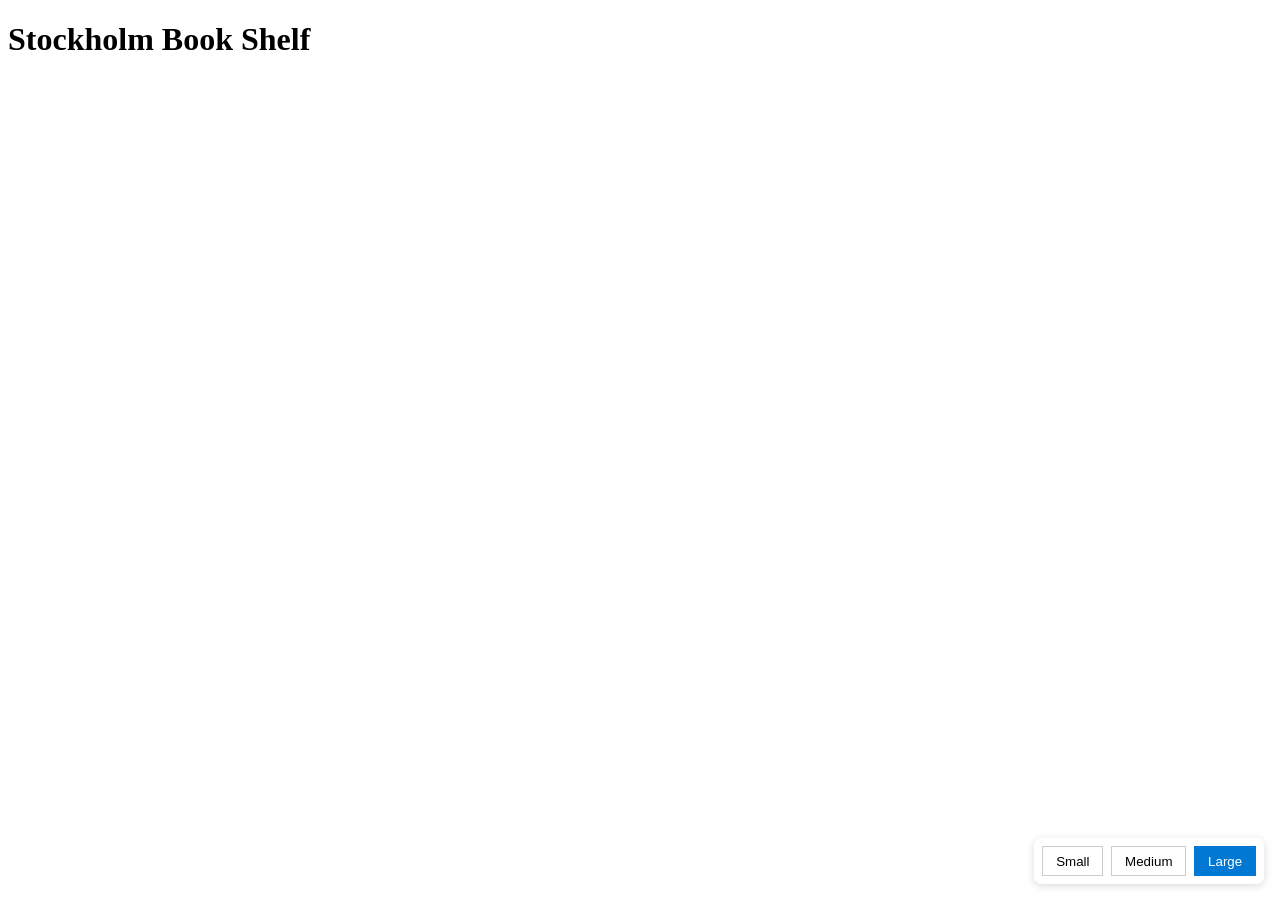
<file: site/index.html>
<!DOCTYPE html>
<html lang="en">
<head>
  <meta charset="utf-8">
  <meta name="viewport" content="width=device-width, initial-scale=1">
  <title>Stockholm Book Shelf</title>
  <link rel="stylesheet" href="styles.css">
</head>
<body>
  <header>
    <h1>Stockholm Book Shelf</h1>
  </header>
  <main>
    <div id="book-grid" class="thumb-large">
      <!-- Book cards render here -->
    </div>
  </main>
  <div class="thumbnail-controls">
    <button data-thumbnail-size="small">Small</button>
    <button data-thumbnail-size="medium">Medium</button>
    <button data-thumbnail-size="large">Large</button>
  </div>
  <script src="app.js"></script>
</body>
</html>
</file>
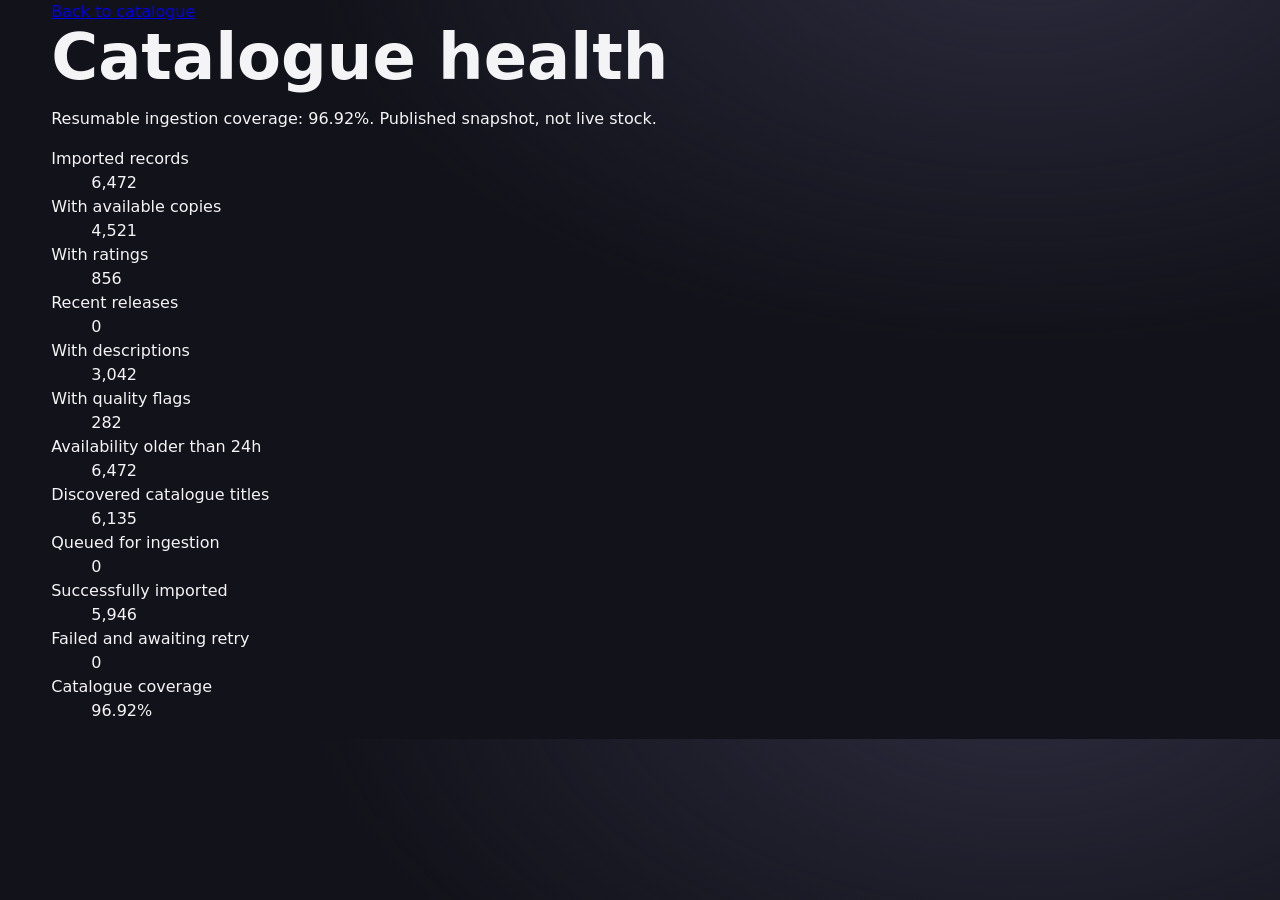
<file: dashboard.html>
<!doctype html>
<html lang="en"><meta charset="utf-8"><meta name="viewport" content="width=device-width,initial-scale=1"><title>Catalogue health</title><link rel="stylesheet" href="assets/css/styles.css"><main class="container"><a href="./">Back to catalogue</a><h1>Catalogue health</h1><p id="status" role="status">Loading…</p><dl id="metrics"></dl></main><script src="assets/js/dashboard.js"></script></html>
</file>
<file: site/styles.css>
.thumbnail-controls {
  position: fixed;
  bottom: 1rem;
  right: 1rem;
  z-index: 1000;
  display: flex;
  gap: 0.5rem;
  background: rgba(255,255,255,0.95);
  padding: 0.5rem;
  border-radius: 8px;
  box-shadow: 0 2px 8px rgba(0,0,0,0.15);
}

.thumbnail-controls button {
  padding: 0.4rem 0.8rem;
  border: 1px solid #ccc;
  background: #fff;
  cursor: pointer;
}

.thumbnail-controls button.active {
  background: #0078d4;
  color: #fff;
  border-color: #0078d4;
}

#book-grid.thumb-small .book-cover img { width: 60px; }
#book-grid.thumb-medium .book-cover img { width: 100px; }
#book-grid.thumb-large .book-cover img { width: 160px; }
</file>
<file: assets/css/styles.css>
:root{--bg:#12121a;--panel:#1c1c26;--panel-2:#24242f;--text:#f4f4f6;--muted:#a7a7b4;--accent:#ffb703;--accent-2:#4cc9f0;--good:#2ec4b6;--warn:#f77f00;--bad:#e63946;--radius:18px;--shadow:0 18px 40px rgba(0,0,0,.35)}*{box-sizing:border-box}html{scroll-behavior:smooth}body{margin:0;background:radial-gradient(1200px 700px at 80% -10%,#2b2b3d 0,transparent 60%),var(--bg);color:var(--text);font-family:system-ui,-apple-system,"Segoe UI",Roboto,sans-serif;line-height:1.5}.container{width:min(1180px,92vw);margin-inline:auto}.site-header{position:sticky;top:0;z-index:20;background:rgba(18,18,26,.88);backdrop-filter:blur(10px);border-bottom:1px solid rgba(255,255,255,.08)}.header-inner{display:flex;align-items:center;justify-content:space-between;gap:1rem;padding:.9rem 0}.brand{display:flex;align-items:center;gap:.65rem;color:inherit;text-decoration:none;font-weight:800}.brand-mark{display:grid;place-items:center;width:2.4rem;height:2.4rem;border-radius:12px;background:linear-gradient(135deg,var(--accent),var(--accent-2));color:#111}.brand small{display:block;font-size:.68rem;letter-spacing:.14em;text-transform:uppercase;color:var(--muted)}.search-wrap{flex:1;max-width:520px}.search-wrap input{width:100%;padding:.75rem 1rem;border-radius:999px;border:1px solid rgba(255,255,255,.14);background:var(--panel);color:inherit}.hero{padding:4.5rem 0 3rem}.eyebrow{margin:0 0 .5rem;color:var(--accent);font-size:.8rem;font-weight:700;letter-spacing:.14em;text-transform:uppercase}h1{margin:0;font-size:clamp(2.2rem,5vw,4rem);line-height:1.05}h1 em{color:var(--accent);font-style:normal}.lede{max-width:620px;color:var(--muted);font-size:1.08rem}.button{display:inline-block;margin-top:1.4rem;padding:.8rem 1.25rem;border-radius:999px;background:var(--accent);color:#111;font-weight:700;text-decoration:none;border:0;cursor:pointer}.button.subtle{background:rgba(255,255,255,.08);color:var(--text);margin-top:0}.prototype-note{margin-top:1.4rem;color:var(--muted);font-size:.9rem}.filter-bar{display:flex;gap:.8rem;align-items:end;padding:1rem 0 2rem}.filter-bar label{display:grid;gap:.35rem;font-size:.8rem;color:var(--muted)}.filter-bar select,.filter-bar input[type=search]{min-width:150px}.shelves{padding-bottom:4rem}.shelf{margin-bottom:2.5rem}.shelf h2{margin:0 0 1rem;font-size:1.15rem}.shelf-row{display:grid;grid-template-columns:repeat(auto-fill,minmax(210px,1fr));gap:1rem}.book-card{display:flex;flex-direction:column;gap:.75rem;padding:.75rem;border:1px solid rgba(255,255,255,.08);border-radius:var(--radius);background:var(--panel);color:inherit;text-align:left;cursor:pointer;transition:transform .15s ease,border-color .15s ease}.book-card:hover,.book-card:focus-visible{transform:translateY(-3px);border-color:var(--accent)}.cover-wrap{position:relative;aspect-ratio:2/3;border-radius:12px;overflow:hidden;background:var(--panel-2)}.cover-wrap img{width:100%;height:100%;object-fit:cover}.badge{position:absolute;top:.5rem;left:.5rem;padding:.25rem .55rem;border-radius:999px;font-size:.7rem;font-weight:700}.badge.available{background:var(--good);color:#04211f}.badge.waiting{background:var(--warn);color:#241300}.badge.recent{top:auto;bottom:.5rem;background:var(--accent-2);color:#04202b}.star-toggle{position:absolute;top:.5rem;right:.5rem;z-index:2;width:2rem;height:2rem;border:0;border-radius:50%;background:rgba(0,0,0,.55);color:white;font-size:1rem;cursor:pointer}.star-toggle.active{background:var(--accent);color:#111}.rating{display:block;margin-top:.35rem;color:var(--accent);font-size:.82rem;font-weight:700}.book-title{margin:.1rem 0 .2rem;font-size:1rem}.book-author{color:var(--muted);font-size:.85rem}.recommendation-reason{display:block;margin-top:.35rem;color:var(--accent-2);font-size:.78rem}.recommendations-shelf h2{color:var(--accent-2)}.empty-state{padding:3rem;text-align:center;color:var(--muted);border:1px dashed rgba(255,255,255,.18);border-radius:var(--radius)}.modal{position:fixed;inset:0;z-index:50;display:grid;place-items:center;padding:1rem}.modal-backdrop{position:absolute;inset:0;background:rgba(0,0,0,.68)}.modal-card{position:relative;z-index:1;display:grid;grid-template-columns:minmax(180px,280px) 1fr;gap:1.5rem;width:min(900px,94vw);max-height:88vh;overflow:auto;padding:1.5rem;border-radius:var(--radius);background:var(--panel);box-shadow:var(--shadow)}.modal-media img{width:100%;border-radius:12px}.modal-body{min-width:0}.modal-author{color:var(--muted)}.description{color:#d8d8de}.quality{display:flex;flex-wrap:wrap;gap:.5rem;margin:1rem 0}.quality-item{padding:.35rem .65rem;border-radius:999px;background:rgba(255,183,3,.14);color:var(--accent);font-size:.8rem;font-weight:700}.quality-item.recent{background:rgba(76,201,240,.14);color:var(--accent-2)}.availability{display:flex;flex-wrap:wrap;gap:.45rem;margin:1rem 0}.availability span{padding:.35rem .65rem;border-radius:999px;font-size:.8rem}.availability .yes{background:rgba(46,196,182,.16);color:var(--good)}.availability .no{background:rgba(230,57,70,.14);color:#ff8b95}.modal-close{position:absolute;top:.75rem;right:.75rem;width:2.3rem;height:2.3rem;border-radius:50%;border:0;background:rgba(255,255,255,.1);color:inherit;font-size:1.2rem;cursor:pointer}.star-button{margin-top:1rem}.star-button.active{background:var(--accent-2);color:#04202b}.site-footer{padding:2rem 0 3rem;color:var(--muted);font-size:.85rem;border-top:1px solid rgba(255,255,255,.08)}@media(max-width:720px){.header-inner{align-items:stretch;flex-direction:column}.filter-bar{align-items:stretch;flex-direction:column}.modal-card{grid-template-columns:1fr}}
</file>
